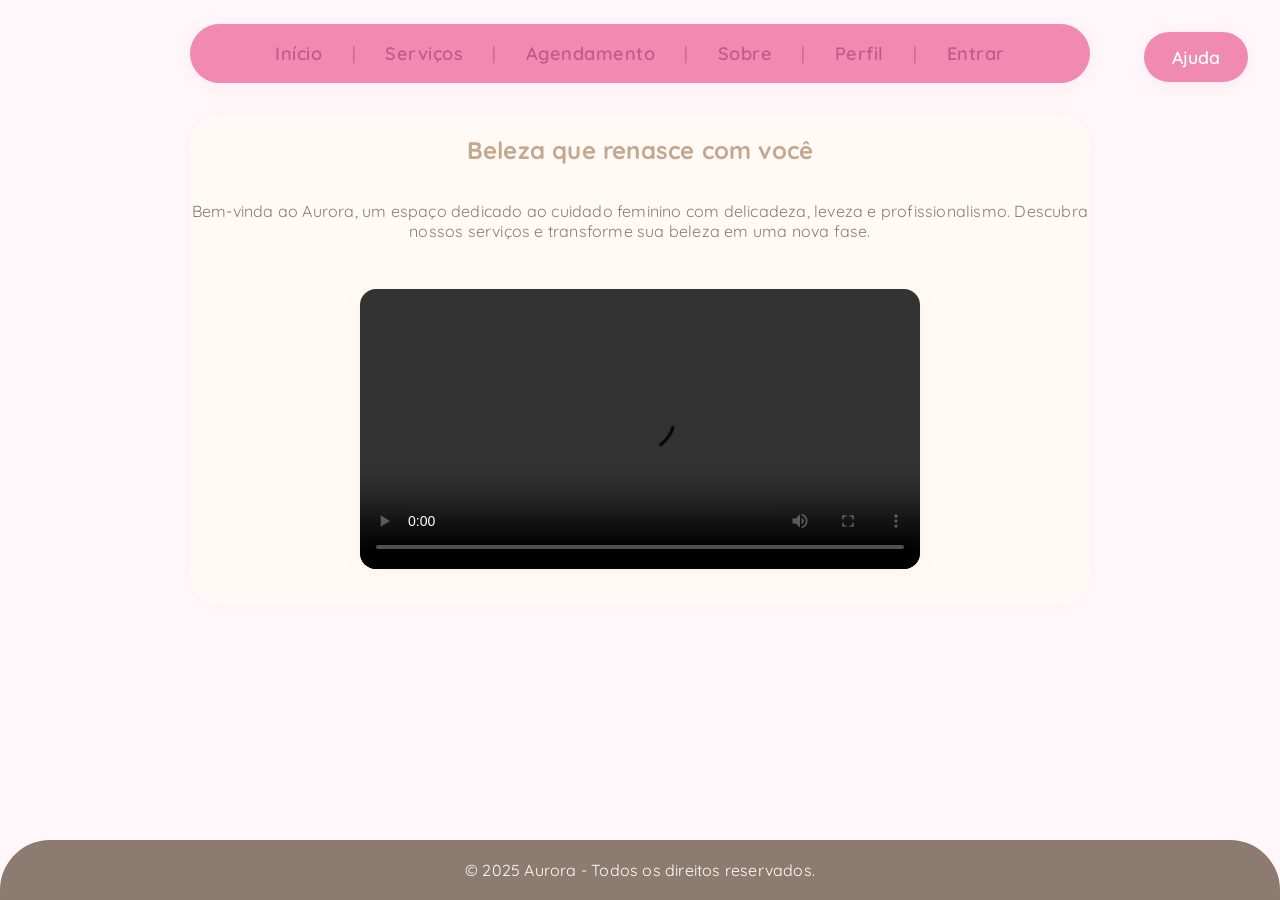
<file: index.html>
<!DOCTYPE html>
<html lang="pt-BR">
<head>
  <meta charset="UTF-8" />
  <meta name="viewport" content="width=device-width, initial-scale=1" />
  <title>Aurora - Beleza & Bem-estar</title>

  <!-- Fonte -->
  <link href="https://fonts.googleapis.com/css2?family=Quicksand:wght@400;600&display=swap" rel="stylesheet" />

  <!-- CSS externo -->
  <link rel="stylesheet" href="style.css">
</head>

<body>

  <!-- Cabeçalho -->
  <header>
    <nav style="text-align:center;">
      <a href="index.html">Início</a> |
      <a href="servicos.html">Serviços</a> |
      <a href="agendamento.html">Agendamento</a> |
      <a href="sobre.html">Sobre</a> |
      <a href="perfil.html">Perfil</a> |
      <a href="login.html">Entrar</a>
      <!-- Botão de Ajuda destacado -->
      <button type="button" class="ajuda-btn" onclick="document.getElementById('helpModal').style.display='flex'">Ajuda</button>
    </nav>
  </header>

  <!-- Seção Hero -->
    <section class="hero main">
    <h2>Beleza que renasce com você</h2>
    <p>Bem-vinda ao Aurora, um espaço dedicado ao cuidado feminino com delicadeza, leveza e profissionalismo. Descubra nossos serviços e transforme sua beleza em uma nova fase.</p>
    <div class="video-container" style="margin:32px auto; text-align:center;">
      <video controls width="560" style="max-width:100%; border-radius:16px; box-shadow:0 2px 16px rgba(197,167,141,0.10);">
        <source src="video/help.mp4" type="video/mp4">
        Seu navegador não suporta vídeo.
      </video>
    </div>
  </section>

  <!-- Rodapé -->
  <footer>
    &copy; 2025 Aurora - Todos os direitos reservados.
  </footer>

  <!-- Modal de Ajuda -->
  <div id="helpModal" class="help-modal" role="dialog" aria-modal="true" aria-labelledby="helpTitle" aria-describedby="helpDesc">
    <div class="dialog">
      <button id="closeHelpModal" class="close-btn" aria-label="Fechar">✕</button>
      <h3 id="helpTitle">Ajuda</h3>
      <p id="helpDesc">Preencha o formulário abaixo e envie. Você pode compartilhar sua localização para facilitar nossa resposta.</p>
      <form id="helpForm" class="help-form" novalidate>
        <div class="form-row side-by-side">
          <div class="input-group">
            <label for="helpName">Nome (opcional)</label>
            <input id="helpName" type="text" class="form-input small-input" placeholder="Seu nome (opcional)" />
          </div>
          <div class="input-group">
            <label for="helpPhone">Telefone</label>
            <input id="helpPhone" type="tel" class="form-input small-input" placeholder="(99) 99999-9999" />
          </div>
        </div>
        <label for="helpDescription">Descrição</label>
        <textarea id="helpDescription" class="form-textarea small-textarea" placeholder="Descreva seu problema ou dúvida" required></textarea>
        <div class="form-row">
          <input id="shareLocation" type="checkbox" />
          <label for="shareLocation">Compartilhar localização</label>
          <small id="locationStatus">Nenhuma localização</small>
          <a id="locationLink" href="#" target="_blank" style="display:none; color:var(--primary); font-weight:600; margin-left:10px; text-decoration:underline;">Ver no mapa</a>
        </div>
        <input id="helpLat" type="hidden" />
        <input id="helpLng" type="hidden" />
        <div class="form-row end">
          <button type="button" onclick="submitHelpForm()" class="primary">Enviar</button>
          <button type="button" id="cancelHelp" class="secondary">Cancelar</button>
        </div>
      </form>
    </div>
  </div>
  <!-- JS externo -->
  <script src="script.js"></script>
</body>
</html>
</file>
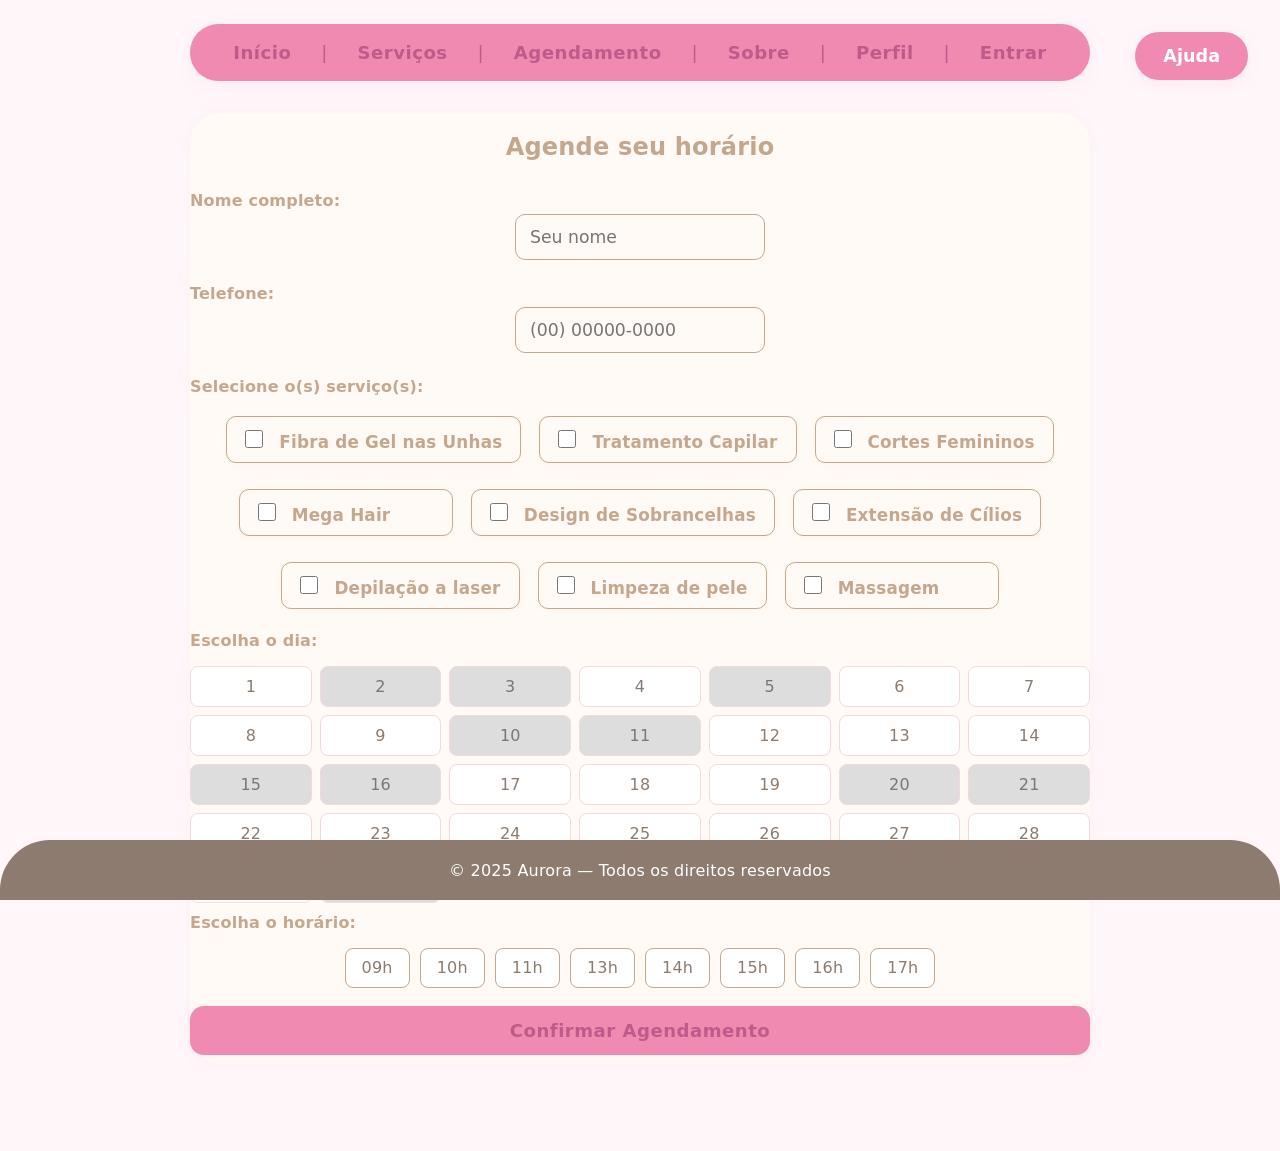
<file: agendamento.html>
<!DOCTYPE html>
<html lang="pt-BR">
<head>
  <meta charset="UTF-8" />
  <meta name="viewport" content="width=device-width, initial-scale=1" />
  <title>Agendamento | Aurora</title>
  <link rel="stylesheet" href="style.css">
  <!-- Estilos migrados para style.css -->
</head>
<body>


  <!-- Cabeçalho -->
  <header>
    <nav style="text-align:center;">
      <a href="index.html">Início</a> |
      <a href="servicos.html">Serviços</a> |
      <a href="agendamento.html">Agendamento</a> |
      <a href="sobre.html">Sobre</a> |
      <a href="perfil.html">Perfil</a> |
      <a href="login.html">Entrar</a>
      <!-- Botão de Ajuda destacado -->
      <button type="button" class="ajuda-btn" onclick="document.getElementById('helpModal').style.display='flex'">Ajuda</button>
    </nav>
  </header>

  <main class="main">
    <h2>Agende seu horário</h2>
    <form id="form-agendamento">
      <label for="nome">Nome completo:</label>
      <input type="text" id="nome" name="nome" placeholder="Seu nome" required>

      <label for="telefone">Telefone:</label>
      <input type="tel" id="telefone" name="telefone" placeholder="(00) 00000-0000" required>

      <label for="servicos-group">Selecione o(s) serviço(s):</label>
      <div id="servicos-group" class="servicos-checkbox-group">
        <label class="servico-checkbox"><input type="checkbox" name="servicos" value="Fibra de Gel nas Unhas"> Fibra de Gel nas Unhas</label>
        <label class="servico-checkbox"><input type="checkbox" name="servicos" value="Tratamento Capilar"> Tratamento Capilar</label>
        <label class="servico-checkbox"><input type="checkbox" name="servicos" value="Cortes Femininos"> Cortes Femininos</label>
        <label class="servico-checkbox"><input type="checkbox" name="servicos" value="Mega Hair"> Mega Hair</label>
        <label class="servico-checkbox"><input type="checkbox" name="servicos" value="Design de Sobrancelhas"> Design de Sobrancelhas</label>
        <label class="servico-checkbox"><input type="checkbox" name="servicos" value="Extensão de Cílios"> Extensão de Cílios</label>
        <label class="servico-checkbox"><input type="checkbox" name="servicos" value="Depilação a laser"> Depilação a laser</label>
        <label class="servico-checkbox"><input type="checkbox" name="servicos" value="Limpeza de pele"> Limpeza de pele</label>
        <label class="servico-checkbox"><input type="checkbox" name="servicos" value="Massagem"> Massagem</label>
      </div>

      <label>Escolha o dia:</label>
      <div class="calendar" id="calendar"></div>

      <label>Escolha o horário:</label>
      <div class="horarios" id="horarios"></div>

      <button type="submit">Confirmar Agendamento</button>
    </form>
  </main>

  <footer>
    © 2025 Aurora — Todos os direitos reservados
  </footer>


  <!-- ===== HELP FORM MODAL ===== -->
  <div id="helpModal" class="help-modal" role="dialog" aria-modal="true" aria-labelledby="helpTitle" aria-describedby="helpDesc">
    <div class="dialog">
      <button id="closeHelpModal" class="close-btn" aria-label="Fechar">✕</button>
      <h3 id="helpTitle">Ajuda</h3>
      <p id="helpDesc">Preencha o formulário abaixo e envie. Você pode compartilhar sua localização para facilitar nossa resposta.</p>
      <form id="helpForm" class="help-form" novalidate>
        <div class="form-row side-by-side">
          <div class="input-group">
            <label for="helpName">Nome (opcional)</label>
            <input id="helpName" type="text" class="form-input small-input" placeholder="Seu nome (opcional)" />
          </div>
          <div class="input-group">
            <label for="helpPhone">Telefone</label>
            <input id="helpPhone" type="tel" class="form-input small-input" placeholder="(99) 99999-9999" />
          </div>
        </div>
        <label for="helpDescription">Descrição</label>
        <textarea id="helpDescription" class="form-textarea small-textarea" placeholder="Descreva seu problema ou dúvida" required></textarea>
        <div class="form-row">
          <input id="shareLocation" type="checkbox" />
          <label for="shareLocation">Compartilhar localização</label>
          <small id="locationStatus">Nenhuma localização</small>
          <a id="locationLink" href="#" target="_blank" style="display:none; color:var(--primary); font-weight:600; margin-left:10px; text-decoration:underline;">Ver no mapa</a>
        </div>
        <input id="helpLat" type="hidden" />
        <input id="helpLng" type="hidden" />
        <div class="form-row end">
          <button type="button" onclick="submitHelpForm()" class="primary">Enviar</button>
          <button type="button" id="cancelHelp" class="secondary">Cancelar</button>
        </div>
      </form>
    </div>
  </div>


</body>
<script src="script.js"></script>
</html>
</file>
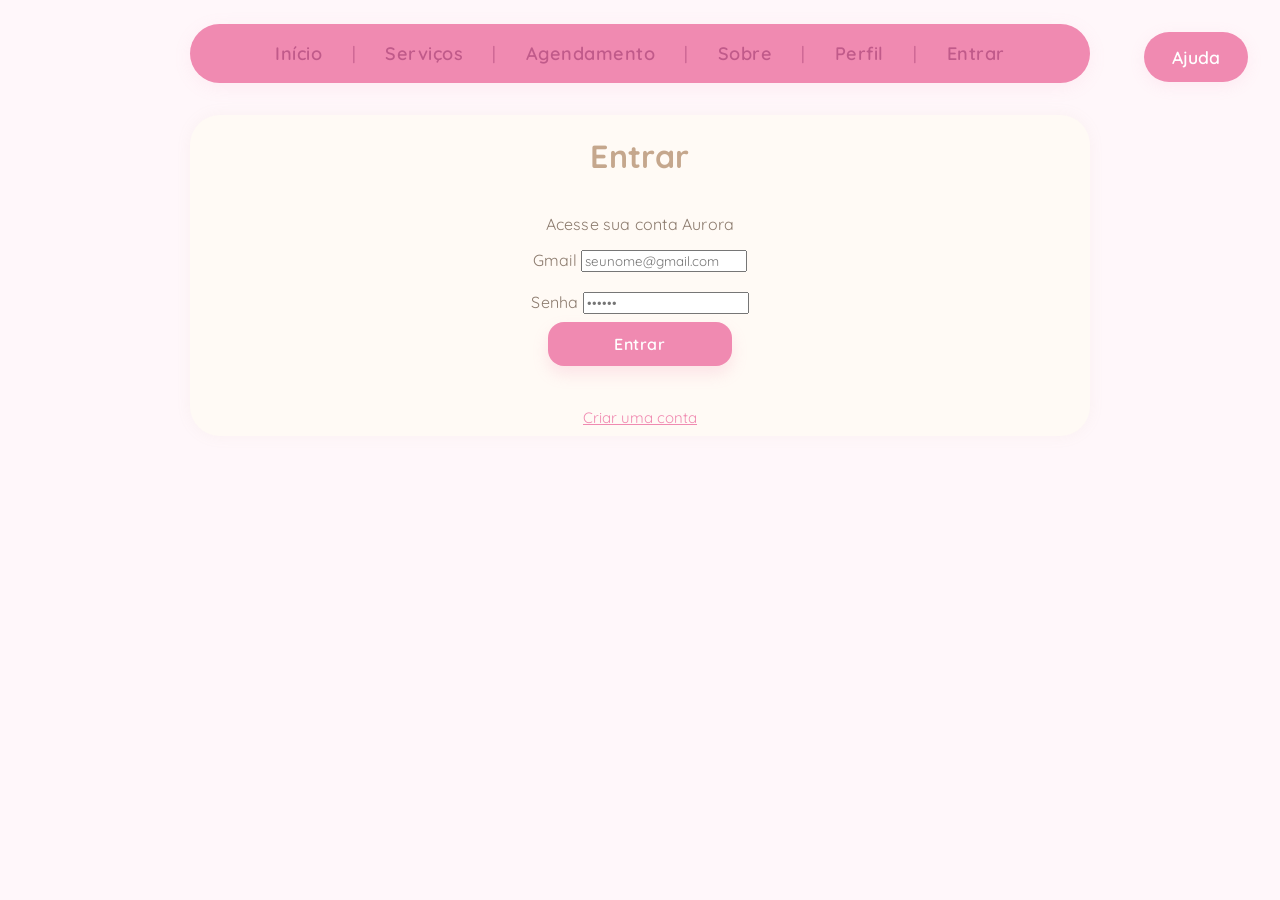
<file: login.html>
<!doctype html>
<html lang="pt-BR">
<head>
  <meta charset="utf-8" />
  <meta name="viewport" content="width=device-width,initial-scale=1" />
  <title>Aurora — Login e Cadastro</title>
  <link href="https://fonts.googleapis.com/css2?family=Quicksand:wght@400;600;700&display=swap" rel="stylesheet">
  <link rel="stylesheet" href="style.css">
  <!-- Estilos migrados para style.css -->
</head>
<body>
  <header>
    <nav style="text-align:center;">
      <a href="index.html">Início</a> |
      <a href="servicos.html">Serviços</a> |
      <a href="agendamento.html">Agendamento</a> |
      <a href="sobre.html">Sobre</a> |
      <a href="perfil.html">Perfil</a> |
      <a href="login.html">Entrar</a>
      <!-- Botão de Ajuda destacado -->
      <button type="button" class="ajuda-btn" onclick="document.getElementById('helpModal').style.display='flex'">Ajuda</button>
    </nav>
  </header>

  <div class="container main" id="formContainer">
    <h1 id="formTitle">Entrar</h1>
    <p id="formSubtitle">Acesse sua conta Aurora</p>

    <div id="loginForm">
      <label for="loginEmail">Gmail</label>
      <input id="loginEmail" type="email" placeholder="seunome@gmail.com" />
      <div class="spacer"></div>
      <label for="loginSenha">Senha</label>
      <input id="loginSenha" type="password" placeholder="••••••" />
      <div id="loginError" class="error hidden"></div>
      <div id="loginTimer" class="timer hidden"></div>
      <button class="btn" id="btnEntrar" onclick="entrar()">Entrar</button>
      <div class="spacer"></div>
      <button class="toggle" onclick="mostrarCadastro()">Criar uma conta</button>
    </div>

    <div id="cadastroForm" class="hidden">
      <label for="nomeCompleto">Nome completo</label>
      <input id="nomeCompleto" type="text" placeholder="Seu nome completo" />
      <div class="spacer"></div>
      <label for="gmail">Gmail</label>
      <input id="gmail" type="email" placeholder="seunome@gmail.com" />
      <div class="spacer"></div>
      <label for="usuario">Nome de usuário</label>
      <input id="usuario" type="text" placeholder="nome_de_usuario" />
      <div class="spacer"></div>
      <label for="senha">Senha</label>
      <input id="senha" type="password" placeholder="••••••" />
      <div id="senhaError" class="error hidden"></div>
      <button class="btn" onclick="criarConta()">Criar conta</button>
      <div class="spacer"></div>
      <button class="toggle" onclick="mostrarLogin()">Já tenho conta</button>
    </div>
  </div>

  <!-- Modal de Ajuda -->
  <div id="helpModal" class="help-modal" role="dialog" aria-modal="true" aria-labelledby="helpTitle" aria-describedby="helpDesc">
    <div class="dialog">
      <button id="closeHelpModal" class="close-btn" aria-label="Fechar">✕</button>
      <h3 id="helpTitle">Ajuda</h3>
      <p id="helpDesc">Preencha o formulário abaixo e envie. Você pode compartilhar sua localização para facilitar nossa resposta.</p>
      <form id="helpForm" class="help-form" novalidate>
        <div class="form-row side-by-side">
          <div class="input-group">
            <label for="helpName">Nome (opcional)</label>
            <input id="helpName" type="text" class="form-input small-input" placeholder="Seu nome (opcional)" />
          </div>
          <div class="input-group">
            <label for="helpPhone">Telefone</label>
            <input id="helpPhone" type="tel" class="form-input small-input" placeholder="(99) 99999-9999" />
          </div>
        </div>
        <label for="helpDescription">Descrição</label>
        <textarea id="helpDescription" class="form-textarea small-textarea" placeholder="Descreva seu problema ou dúvida" required></textarea>
        <div class="form-row">
          <input id="shareLocation" type="checkbox" />
          <label for="shareLocation">Compartilhar localização</label>
          <small id="locationStatus">Nenhuma localização</small>
          <a id="locationLink" href="#" target="_blank" style="display:none; color:var(--primary); font-weight:600; margin-left:10px; text-decoration:underline;">Ver no mapa</a>
        </div>
        <input id="helpLat" type="hidden" />
        <input id="helpLng" type="hidden" />
        <div class="form-row end">
          <button type="button" onclick="submitHelpForm()" class="primary">Enviar</button>
          <button type="button" id="cancelHelp" class="secondary">Cancelar</button>
        </div>
      </form>
    </div>
  </div>
<script src="script.js"></script>
</body>
</html>
</file>
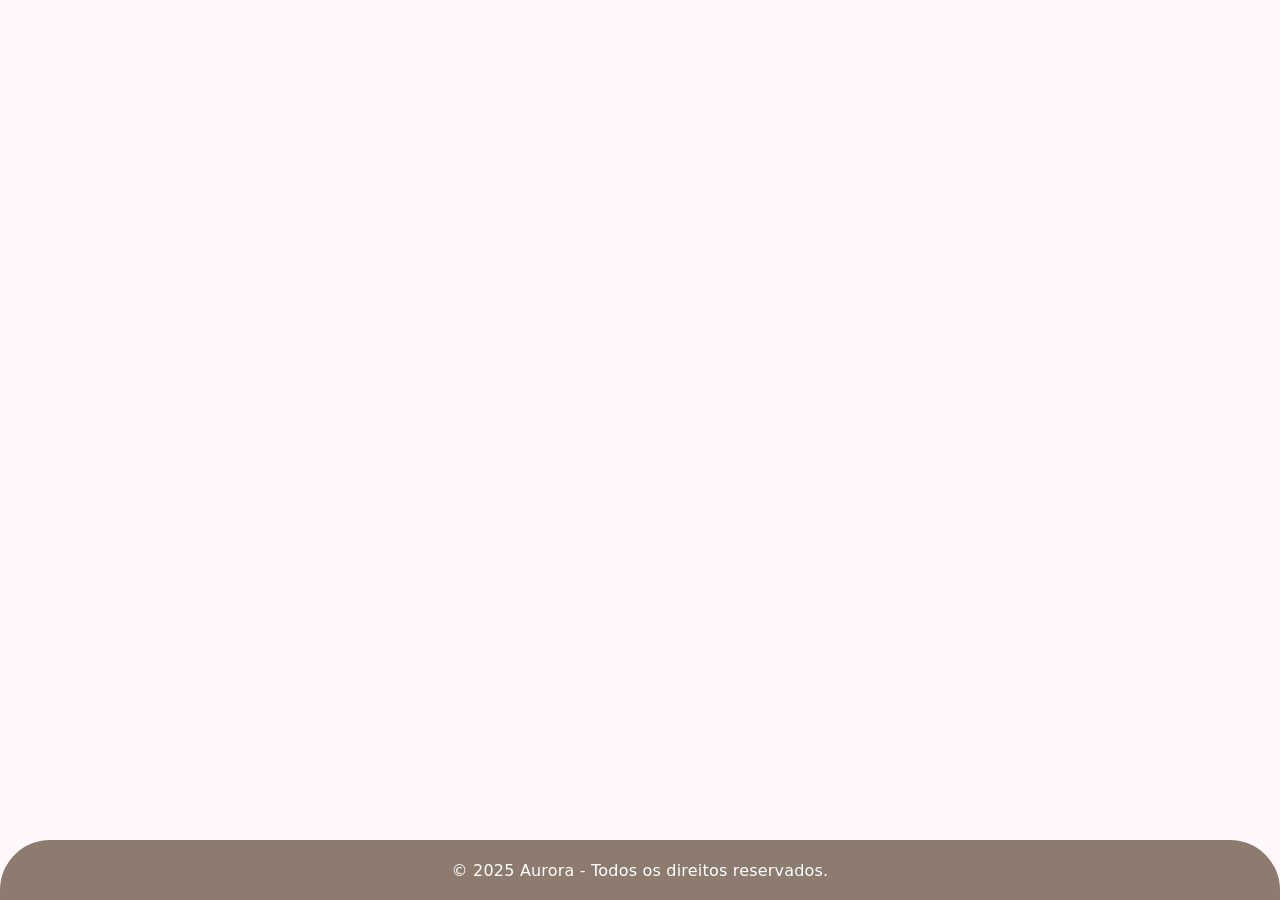
<file: menu.html>
</html>
<footer>
  &copy; 2025 Aurora - Todos os direitos reservados.
</footer>
<!DOCTYPE html>
<html lang="pt-BR">
<head>
  <meta charset="UTF-8" />
  <meta name="viewport" content="width=device-width, initial-scale=1" />
  <title></title>
  <link rel="stylesheet" href="style.css">
  <!-- Estilos migrados para style.css -->
</head>
<body>




</body>
  <!-- ===== HELP FORM MODAL ===== -->
  <div id="helpModal" class="help-modal" role="dialog" aria-modal="true" aria-labelledby="helpTitle" aria-describedby="helpDesc">
    <div class="dialog">
      <button id="closeHelpModal" class="close-btn" aria-label="Fechar">✕</button>
      <h3 id="helpTitle">Ajuda</h3>
      <p id="helpDesc">Preencha o formulário abaixo e envie. Você pode compartilhar sua localização para facilitar nossa resposta.</p>
      <form id="helpForm" class="help-form" novalidate>
        <label>Nome (opcional)</label>
        <input id="helpName" type="text" class="form-input" placeholder="Seu nome (opcional)" />
        <label>Descrição</label>
        <textarea id="helpDescription" class="form-textarea" placeholder="Descreva seu problema ou dúvida" required></textarea>
        <div class="form-row">
          <input id="shareLocation" type="checkbox" />
          <label for="shareLocation">Compartilhar localização</label>
          <small id="locationStatus">Nenhuma localização</small>
        </div>
        <input id="helpLat" type="hidden" />
        <input id="helpLng" type="hidden" />
        <div class="form-row end">
          <button type="button" onclick="submitHelpForm()" class="primary">Enviar</button>
          <button type="button" id="cancelHelp" class="secondary">Cancelar</button>
        </div>
      </form>
    </div>
  </div>

</html>
</file>
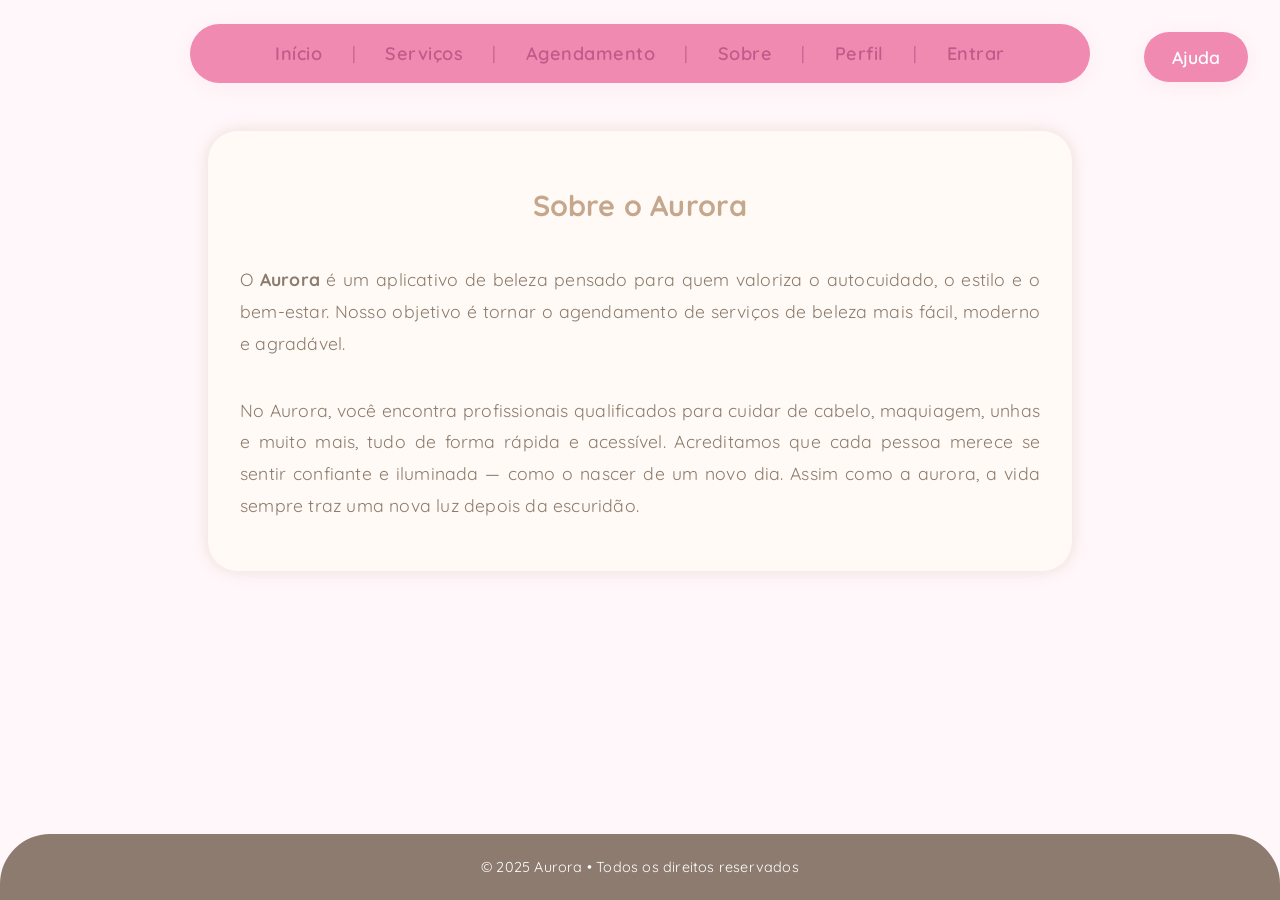
<file: sobre.html>
<!DOCTYPE html>
<html lang="pt-br">
<head>
    <meta charset="UTF-8">
    <meta name="viewport" content="width=device-width, initial-scale=1.0">
    <title>Sobre - Aurora</title>
    <link href="https://fonts.googleapis.com/css2?family=Quicksand:wght@400;600&display=swap" rel="stylesheet">
    <link rel="stylesheet" href="style.css">
    <!-- Estilos migrados para style.css -->
</head>
<body>

<body class="sobre-page">
    <header>
        <nav style="text-align:center;">
            <a href="index.html">Início</a> |
            <a href="servicos.html">Serviços</a> |
            <a href="agendamento.html">Agendamento</a> |
            <a href="sobre.html">Sobre</a> |
            <a href="perfil.html">Perfil</a> |
            <a href="login.html">Entrar</a>
            <!-- Botão de Ajuda destacado -->
            <button type="button" class="ajuda-btn" onclick="document.getElementById('helpModal').style.display='flex'">Ajuda</button>
        </nav>
    </header>
    <main class="sobre-main main">
        <h2>Sobre o Aurora</h2>
        <p>
            O <strong>Aurora</strong> é um aplicativo de beleza pensado para quem valoriza o autocuidado, o estilo e o bem-estar.
            Nosso objetivo é tornar o agendamento de serviços de beleza mais fácil, moderno e agradável.
        </p>
        <p>
            No Aurora, você encontra profissionais qualificados para cuidar de cabelo, maquiagem, unhas e muito mais, tudo de forma
            rápida e acessível. Acreditamos que cada pessoa merece se sentir confiante e iluminada — como o nascer de um novo dia.
            Assim como a aurora, a vida sempre traz uma nova luz depois da escuridão.
        </p>
    </main>
        <footer class="sobre-footer">
                &copy; 2025 Aurora • Todos os direitos reservados
        </footer>

        <!-- Modal de Ajuda -->
        <div id="helpModal" class="help-modal" role="dialog" aria-modal="true" aria-labelledby="helpTitle" aria-describedby="helpDesc">
                        <div class="dialog">
                                <button id="closeHelpModal" class="close-btn" aria-label="Fechar">✕</button>
                                <h3 id="helpTitle">Ajuda</h3>
                                <p id="helpDesc">Preencha o formulário abaixo e envie. Você pode compartilhar sua localização para facilitar nossa resposta.</p>
                                <form id="helpForm" class="help-form" novalidate>
                                        <div class="form-row side-by-side">
                                            <div class="input-group">
                                                <label for="helpName">Nome (opcional)</label>
                                                <input id="helpName" type="text" class="form-input small-input" placeholder="Seu nome (opcional)" />
                                            </div>
                                            <div class="input-group">
                                                <label for="helpPhone">Telefone</label>
                                                <input id="helpPhone" type="tel" class="form-input small-input" placeholder="(99) 99999-9999" />
                                            </div>
                                        </div>
                                        <label for="helpDescription">Descrição</label>
                                        <textarea id="helpDescription" class="form-textarea small-textarea" placeholder="Descreva seu problema ou dúvida" required></textarea>
                                        <div class="form-row">
                                            <input id="shareLocation" type="checkbox" />
                                            <label for="shareLocation">Compartilhar localização</label>
                                            <small id="locationStatus">Nenhuma localização</small>
                                            <a id="locationLink" href="#" target="_blank" style="display:none; color:var(--primary); font-weight:600; margin-left:10px; text-decoration:underline;">Ver no mapa</a>
                                        </div>
                                        <input id="helpLat" type="hidden" />
                                        <input id="helpLng" type="hidden" />
                                        <div class="form-row end">
                                                <button type="button" onclick="submitHelpForm()" class="primary">Enviar</button>
                                                <button type="button" id="cancelHelp" class="secondary">Cancelar</button>
                                        </div>
                                </form>
                        </div>
        </div>

</body>
<script src="script.js"></script>
</html>
</file>
<file: style.css>
/* Grupo de checkboxes de serviços no agendamento */
.servicos-checkbox-group {
  display: flex;
  flex-wrap: wrap;
  gap: 12px 18px;
  margin: 10px 0 18px 0;
  justify-content: center;
}
.servico-checkbox {
  background: #fffaf5;
  border: 1.5px solid #c5a78d;
  border-radius: 10px;
  padding: 10px 18px 10px 14px;
  font-family: 'Quicksand', system-ui, sans-serif;
  font-size: 1.05rem;
  color: var(--text, #8c7b6e);
  display: flex;
  align-items: center;
  cursor: pointer;
  transition: border 0.2s, box-shadow 0.2s, background 0.2s;
  min-width: 180px;
  box-shadow: 0 1px 6px rgba(197,167,141,0.06);
  user-select: none;
}
.servico-checkbox input[type="checkbox"] {
  accent-color: #f08ab1;
  margin-right: 10px;
  width: 18px;
  height: 18px;
  border-radius: 5px;
  border: 1.5px solid #c5a78d;
  cursor: pointer;
}
.servico-checkbox input[type="checkbox"]:focus {
  outline: 2px solid #f08ab1;
}
.servico-checkbox:hover, .servico-checkbox input[type="checkbox"]:hover {
  border-color: #f08ab1;
  background: #ffeef4;
}
#form-agendamento button[type="submit"] {
  background: var(--primary, #ffd6e6);
  color: #c05a8a;
  border: none;
  border-radius: 14px;
  padding: 14px 0;
  font-size: 1.13rem;
  font-family: 'Quicksand', system-ui, sans-serif;
  font-weight: 700;
  width: 100%;
  margin-top: 18px;
  margin-bottom: 8px;
  box-shadow: 0 2px 10px rgba(240,138,177,0.08);
  cursor: pointer;
  letter-spacing: 0.5px;
  transition: background 0.2s, color 0.2s, box-shadow 0.2s;
}
#form-agendamento button[type="submit"]:hover, #form-agendamento button[type="submit"]:focus {
  background: #ffeef4;
  color: #a03a6a;
  box-shadow: 0 4px 18px rgba(197,167,141,0.13);
}
/* Campos de formulário do agendamento padronizados */
#form-agendamento input[type="text"],
#form-agendamento input[type="tel"] {
  font-family: 'Quicksand', system-ui, sans-serif;
  font-size: 1.08rem;
  color: var(--text, #8c7b6e);
  background: #fffaf5;
  border: 1.5px solid #c5a78d;
  border-radius: 10px;
  padding: 12px 14px;
  margin-bottom: 14px;
  outline: none;
  transition: border 0.2s, box-shadow 0.2s;
}
#form-agendamento input[type="text"]:focus,
#form-agendamento input[type="tel"]:focus {
  border-color: #f08ab1;
  box-shadow: 0 0 0 2px #ffeef4;
}
#form-agendamento label {
  font-family: 'Quicksand', system-ui, sans-serif;
  color: var(--title, #c5a78d);
  font-weight: 600;
  margin-bottom: 4px;
  margin-top: 10px;
  display: block;
  text-align: left;
}
/* Centralização global de conteúdo principal */
.main, .hero, .sobre-main, .agendamento-main, .container, .tab-content, .services, .profile-header, .service-card, .post {
  margin-left: auto !important;
  margin-right: auto !important;
  max-width: 900px;
  text-align: center;
}

main, section, .main {
  display: flex;
  flex-direction: column;
  align-items: center;
  justify-content: center;
}

@media (max-width: 700px) {
  .main, .hero, .sobre-main, .agendamento-main, .container, .tab-content, .services, .profile-header, .service-card, .post {
    max-width: 98vw;
    padding-left: 6px;
    padding-right: 6px;
  }
}
/* style.css - central stylesheet for Aurora
   Contains variables, base layout, header/nav, sidebar and responsive rules
*/
:root{
  letter-spacing:0.2px;
}
.sidebar li:hover{
  background:var(--accent-soft);
  color:var(--accent);
}

/* ===== Paleta padrão Aurora (baseada na página SOBRE) ===== */
:root {
  --bg: #f8f5f2;
  --block-bg: #fffaf5;
  --title: #c5a78d;
  --text: #8c7b6e;
  --footer-bg: #8c7b6e;
  --footer-text: #fff;
  --primary: #ffd6e6;
}

body {
  background: var(--bg) !important;
  color: var(--text) !important;
}

h1, h2, h3, h4, h5, h6 {
  color: var(--title) !important;
}

/* Blocos principais */
.hero, .main, .agendamento-main, .sobre-main, .tab-content, .services, .login-container, .profile-header, .agendamento-main, .service-card, .container, .post {
  background: var(--block-bg) !important;
  color: var(--text) !important;
  border-radius: 30px;
  box-shadow: 0 0 15px rgba(197, 167, 141, 0.08);
}

/* Rodapé padrão */
footer, .sobre-footer, .agendamento-footer, .site-footer {
  background: var(--footer-bg) !important;
  color: var(--footer-text) !important;
  border-top-left-radius: 50px;
  border-top-right-radius: 50px;
  width: 100%;
  min-height: 60px;
  display: flex;
  align-items: center;
  justify-content: center;
  font-size: 1rem;
  position: fixed;
  left: 0;
  bottom: 0;
  z-index: 100;
  padding: 0 24px;
  box-sizing: border-box;
}

body {
  padding-bottom: 80px !important;
}

/* Overlay for modals and sidebar */
.overlay{ position:fixed; inset:0; background:rgba(0,0,0,0.35); display:none; z-index:1400; }
.overlay.active{ display:block; }

/* Forms */
form{ }
input, textarea, button{ font-family:inherit; }
textarea{ resize:vertical; }

/* Help modal */
.help-modal{ display:none; position:fixed; inset:0; background:rgba(0,0,0,0.4); z-index:2000; align-items:center; justify-content:center; }
.help-modal .dialog{ background:#fff; width:90%; max-width:520px; padding:20px; border-radius:12px; box-shadow:0 8px 30px rgba(0,0,0,0.2); position:relative; }
.help-modal .close-btn{ position:absolute; right:12px; top:12px; border:none; background:transparent; font-size:20px; cursor:pointer; }
.help-modal .help-form{ display:flex; flex-direction:column; gap:10px; margin-top:8px; }
.help-modal .help-form label {
  font-family: 'Quicksand', system-ui, sans-serif;
  color: var(--title, #c5a78d);
  font-weight: 600;
  margin-bottom: 2px;
  margin-top: 6px;
  display: block;
  text-align: left;
  font-size: 1.01rem;
}
.help-modal .form-input, .help-modal .form-textarea {
  font-family: 'Quicksand', system-ui, sans-serif;
  color: var(--text, #8c7b6e);
  background: #fffaf5;
  border: 1.5px solid #c5a78d;
  border-radius: 8px;
  padding: 10px 12px;
  font-size: 1rem;
  outline: none;
  transition: border 0.2s, box-shadow 0.2s;
}
.help-modal .form-input:focus, .help-modal .form-textarea:focus {
  border-color: #f08ab1;
  box-shadow: 0 0 0 2px #ffeef4;
}
.help-modal .form-textarea {
  min-height: 70px;
  resize: vertical;
}
.help-modal .form-row {
  display: flex;
  align-items: center;
  gap: 10px;
  margin-bottom: 0;
}
.help-modal .form-row input[type="checkbox"] {
  accent-color: #f08ab1;
  width: 18px;
  height: 18px;
  border-radius: 5px;
  border: 1.5px solid #c5a78d;
  cursor: pointer;
  margin-right: 6px;
}
.help-modal .form-row label[for="shareLocation"] {
  margin: 0;
  font-weight: 500;
  color: var(--text, #8c7b6e);
  font-size: 0.98rem;
}
.help-modal .form-row small#locationStatus {
  color: #b992a1;
  font-size: 0.93rem;
  margin-left: 8px;
}
.form-row.side-by-side {
  display: flex;
  gap: 12px;
  justify-content: space-between;
}
.form-row.side-by-side .input-group {
  flex: 1 1 0;
  display: flex;
  flex-direction: column;
  min-width: 0;
}
.form-input.small-input {
  padding: 8px 10px;
  font-size: 0.98rem;
  border-radius: 8px;
  margin-bottom: 0;
}
.form-textarea.small-textarea {
  min-height: 60px;
  font-size: 0.98rem;
  padding: 8px 10px;
  border-radius: 8px;
}
@media (max-width: 600px) {
  .form-row.side-by-side {
    flex-direction: column;
    gap: 6px;
  }
}
.help-modal .form-row{ display:flex; gap:10px; align-items:center; }
.form-row.end{ justify-content:flex-end; }
.help-modal .primary{
  background: var(--primary); /* rosa vivo */
  color: #fff;
  padding: 10px 16px;
  border-radius: 8px;
  border: none;
  font-weight: 700;
  box-shadow: 0 2px 10px rgba(240,138,177,0.13);
  transition: background 0.2s, color 0.2s, box-shadow 0.2s;
}
.help-modal .primary:hover, .help-modal .primary:focus {
  background: #c05a8a;
  color: #fff;
  box-shadow: 0 4px 16px rgba(192,90,138,0.18);
}
.help-modal .secondary{ background:#f3f0ee; border:none; padding:10px 16px; border-radius:8px; }

/* Footer */
.site-footer{ padding:20px; text-align:center; color:var(--muted); font-size:.95rem; }

/* Responsive rules */
@media (max-width: 900px){
  .main-nav{ gap:8px; }
}
@media (max-width: 700px){
  .main-nav{ display:none; }
  .nav-toggle{ display:block; }
  .sidebar{ width:80%; }
  .hero{ padding:32px 12px; }
  header h1{ font-size:1.5rem; }
}

/* Utilities */
.align-center{ display:flex; align-items:center; justify-content:center; }
.mt-24{ margin-top:24px; }
.p-8{ padding:8px; }

/* Accessibility small adjustments */
.sr-only{ position:absolute; width:1px; height:1px; padding:0; overflow:hidden; clip:rect(0,0,0,0); white-space:nowrap; border:0; }


/* ===== Menu de navegação padronizado ===== */
header nav, .main-nav, .site-header {
  align-items: center;
  justify-content: center;
  font-family: 'Quicksand', system-ui, sans-serif;
  background: var(--primary, #ffd6e6);
  color: #c05a8a;
  border-radius: 30px;
  margin: 24px auto 32px auto;
  padding: 18px 0 18px 0;
  max-width: 900px;
  box-shadow: 0 4px 18px rgba(240,138,177,0.10);
  font-size: 1.13rem;
}
header nav a, .main-nav a {
  color: #c05a8a;
  text-decoration: none;
  font-weight: 600;
  margin: 0 14px;
  transition: color 0.2s, background 0.2s, box-shadow 0.2s;
  padding: 6px 10px;
  border-radius: 8px;
  letter-spacing: 0.5px;
}
header nav a:hover, .main-nav a:hover {
  background: #ffeef4;
  color: #c05a8a;
  box-shadow: 0 2px 8px rgba(197,167,141,0.10);
}
@media (max-width: 700px) {
  header nav, .main-nav {
    font-size: 1rem;
    padding: 10px 0;
    max-width: 98vw;
    margin: 12px auto 18px auto;
  }
  header nav a, .main-nav a {
    margin: 0 6px;
    padding: 5px 6px;
  }
}

/* Force consistent box sizing for hero/background images */
.hero img{ max-width:100%; height:auto; display:block; }

/* small fix for sidebar list icons (if any) */
.sidebar ul li { display:flex; align-items:center; gap:10px; }

/* make sure form inputs are full width within a container */
.form-row input, .form-row textarea { width:100%; }

/* keep important mobile-friendly clickable target size */
.sidebar li, .main-nav a, button { min-height:36px; }

/* ===== Botão de Ajuda destacado ===== */
.ajuda-btn {
  position: fixed;
  top: 32px;
  right: 32px;
  z-index: 2001;
  background: var(--primary, #f08ab1);
  color: #fff;
  border: none;
  border-radius: 50px;
  padding: 14px 28px;
  font-size: 1.1rem;
  font-weight: 600;
  box-shadow: 0 4px 16px rgba(240,138,177,0.12);
  cursor: pointer;
  transition: background 0.2s, box-shadow 0.2s;
  outline: none;
}
.ajuda-btn:hover, .ajuda-btn:focus {
  background: var(--title, #c5a78d);
  color: #fff;
  box-shadow: 0 6px 24px rgba(197,167,141,0.18);
}
@media (max-width: 600px) {
  .ajuda-btn {
    top: 16px;
    right: 12px;
    padding: 10px 18px;
    font-size: 1rem;
  }
}

/* Utility classes */
.hidden{ display:none; }

/* Back link (login) */
.back-link{ position:fixed; top:12px; left:12px; z-index:1000; }
.back-link a{ text-decoration:none; color:var(--accent); font-weight:600; }

/* input helpers */
.form-input{ padding:12px; border-radius:8px; border:1px solid #eae4e0; background:#fffafc; }
.form-textarea{ padding:12px; border-radius:8px; border:1px solid #eae4e0; min-height:100px; background:#fffafc; }

.profile-pic{ background-size:cover; background-position:center; }

/* ===== Estilos da página de Login ===== */
:root{
  --bg: #fff7fa;
  --accent: #ffeef4;
  --accent-2: #f3e8ff;
  --primary: #f08ab1;
  --muted: #b992a1;
  font-family: 'Quicksand', system-ui, sans-serif;
  --radius: 18px;
}
html.login-page, body.login-page {
  height: 100%;
  margin: 0;
  background: linear-gradient(180deg, var(--bg), #fff9fb);
  color: #4b3d44;
  display: flex;
  justify-content: center;
  align-items: center;
  -webkit-font-smoothing: antialiased;
}
.login-container {
  background: var(--accent);
  border-radius: var(--radius);
  box-shadow: 0 8px 22px rgba(240, 138, 177, 0.1);
  padding: 50px;
  width: 420px;
  display: flex;
  flex-direction: column;
  align-items: center;
  justify-content: center;
  transition: all 0.4s ease;
  gap: 16px;
}
.login-container h1 {
  font-size: 30px;
  margin-bottom: 10px;
  text-align: center;
}
.login-container p {
  text-align: center;
  color: var(--muted);
  margin-bottom: 20px;
}
.login-container label {
  font-size: 14px;
  color: var(--muted);
  margin-bottom: 4px;
  margin-top: 8px;
  display: block;
  text-align: center;
}
.login-container input[type="text"],
.login-container input[type="email"],
.login-container input[type="password"] {
  height: 46px;
  border-radius: 14px;
  border: 1px solid #f3dbe6;
  padding: 10px 14px;
  margin-bottom: 18px;
  font-family: inherit;
  font-size: 15px;
  outline: none;
  background: #fffafc;
  transition: 0.2s;
  width: 80%;
  display: block;
  margin-left: auto;
  margin-right: auto;
  text-align: center;
}
.login-container input:focus {
  border-color: var(--primary);
  box-shadow: 0 0 0 2px rgba(240, 138, 177, 0.2);
}
.btn {
  border: none;
  border-radius: 16px;
  padding: 12px 18px;
  font-size: 16px;
  font-weight: 600;
  cursor: pointer;
  background: var(--primary);
  color: white;
  box-shadow: 0 8px 16px rgba(240, 138, 177, 0.2);
  margin-top: 8px;
  transition: 0.2s;
  letter-spacing: 0.5px;
  width: 85%;
  display: block;
  margin-left: auto;
  margin-right: auto;
}
.btn:hover {
  opacity: 0.9;
}
.toggle {
  background: transparent;
  border: none;
  color: var(--primary);
  font-size: 15px;
  cursor: pointer;
  text-decoration: underline;
  margin-top: 14px;
  display: block;
  margin-left: auto;
  margin-right: auto;
}
.error {
  color: #c94d6d;
  font-size: 13px;
  margin-bottom: 8px;
  text-align: center;
}
.hidden {
  display: none;
}
.spacer {
  height: 20px;
}
.timer {
  font-size: 14px;
  color: var(--primary);
  text-align: center;
  margin-top: 8px;
}

/* ===== Estilos da página de Perfil ===== */
body.perfil-page {
  font-family: 'Segoe UI', sans-serif;
  margin: 0;
  padding: 0;
  background-color: #fffafc;
  color: #333;
}
.profile-header {
  display: flex;
  flex-direction: column;
  align-items: center;
  padding: 2rem 1rem 1rem 1rem;
  background-color: #ffe3ec;
  border-bottom-left-radius: 20px;
  border-bottom-right-radius: 20px;
}

/* ===== Ajuste de tamanhos para PERFIL ===== */
.profile-pic {
  width: 96px;
  height: 96px;
  border-radius: 50%;
  border: 3px solid #c5a78d;
  background-color: #fff;
  background-size: cover;
  background-position: center;
  margin-bottom: 1rem;
  cursor: pointer;
  transition: 0.3s;
}
.profile-pic:hover {
  transform: scale(1.05);
}
.post img {
  width: 80%;
  max-width: 260px;
  border-radius: 12px;
  margin-bottom: 0.5rem;
  display: block;
  margin-left: auto;
  margin-right: auto;
}
@media (max-width: 600px) {
  .profile-pic {
    width: 72px;
    height: 72px;
  }
  .post img {
    width: 98%;
    max-width: 98vw;
  }
}

/* ===== Estilos da página de Serviços ===== */
body.servicos-page {
  font-family: 'Segoe UI', sans-serif;
  background-color: #fff;
  color: #333;
  padding: 20px;
}

.servicos-header {
  text-align: center;
  margin-bottom: 30px;
}
.servicos-header h1 {
  font-size: 2.5rem;
  font-weight: 500;
  color: #5e5047;
  letter-spacing: 1px;
}

.stories {
  display: flex;
  flex-direction: row;
  justify-content: center;
  align-items: flex-start;
  gap: 18px;
  padding: 18px 0 24px 0;
  margin: 0 auto 30px auto;
  width: 100%;
  max-width: 900px;
}
.story {
  flex: 0 0 auto;
  text-align: center;
  cursor: pointer;
}
.story img {
  width: 80px;
  height: 80px;
  border-radius: 50%;
  border: 3px solid #c5a78d;
  object-fit: cover;
  transition: transform 0.3s ease;
}
.story:hover img {
  transform: scale(1.05);
}
.story p {
  margin-top: 8px;
  font-size: 0.9rem;
  color: #8c7b6e;
}
.services {
  display: grid;
  grid-template-columns: repeat(auto-fit, minmax(250px, 1fr));
  gap: 20px;
}
.service-card {
  background-color: #fdfdfd;
  border-radius: 12px;
  box-shadow: 0 2px 8px rgba(0,0,0,0.05);
  padding: 20px;
  transition: box-shadow 0.3s ease;
}
.service-card:hover {
  box-shadow: 0 4px 12px rgba(0,0,0,0.1);
}
.service-card h3 {
  color: #5e5047;
  font-weight: 600;
  margin-bottom: 10px;
}
.service-card p {
  color: #8c7b6e;
  font-size: 0.95rem;
  line-height: 1.5;
}
.stories::-webkit-scrollbar {
  height: 6px;
}
.stories::-webkit-scrollbar-thumb {
  background: #c5a78d;
  border-radius: 10px;
}
@media (max-width: 600px) {
  .servicos-header h1 {
    font-size: 1.8rem;
  }
}

/* ===== Estilos da página de Agendamento ===== */
body.agendamento-page {
  font-family: 'Segoe UI', sans-serif;
  background-color: #fffafc;
  color: #333;
  margin: 0;
  padding: 0;
  display: flex;
  flex-direction: column;
  align-items: center;
  justify-content: center;
  min-height: 100vh;
}

.agendamento-header {
  width: 100%;
  max-width: 600px;
  display: flex;
  align-items: center;
  justify-content: space-between;
  padding: 1.5rem 2rem;
  box-sizing: border-box;
}

.agendamento-story {
  width: 120px;
  height: 120px;
  border-radius: 50%;
  border: 4px solid #c5a78d;
  overflow: hidden;
  background-color: #ffe3ec;
  background-size: cover;
  background-position: center;
  flex-shrink: 0;
}

.agendamento-header h1 {
  font-size: 2rem;
  color: #c5a78d;
  margin: 0;
  flex-grow: 1;
  text-align: center;
}

.agendamento-main {
  background: #fff;
  border-radius: 20px;
  box-shadow: 0 6px 15px rgba(0,0,0,0.1);
  padding: 2rem;
  width: 90%;
  max-width: 450px;
  margin: 1rem auto 2rem auto;
  display: flex;
  flex-direction: column;
  align-items: center;
}

.agendamento-main h2 {
  text-align: center;
  color: #c5a78d;
  margin-bottom: 1.5rem;
  font-size: 1.4rem;
}

.agendamento-main form {
  display: flex;
  flex-direction: column;
  gap: 1rem;
  width: 100%;
}

.agendamento-main label {
  font-weight: 500;
  color: #555;
}

.agendamento-main input {
  padding: 0.8rem;
  border: 1px solid #c5a78d;
  border-radius: 10px;
  font-size: 1rem;
  outline: none;
  background-color: #fffafc;
  width: 100%;
}

.agendamento-main input:focus {
  border-color: #e57aa5;
  box-shadow: 0 0 5px rgba(229,122,165,0.4);
}

.calendar {
  display: grid;
  grid-template-columns: repeat(7, 1fr);
  gap: 8px;
  text-align: center;
  margin-top: 1rem;
}

.day {
  padding: 10px;
  border-radius: 8px;
  cursor: pointer;
  background-color: #fff;
  transition: 0.2s;
  border: 1px solid #f0dada;
}
.day:hover {
  background-color: #f8c7d8;
  color: #fff;
}
.unavailable {
  background-color: #ddd;
  color: #777;
  cursor: not-allowed;
}
.selected {
  background-color: #e57aa5 !important;
  color: #fff !important;
}

.horarios {
  display: flex;
  flex-wrap: wrap;
  gap: 10px;
  justify-content: center;
  margin-top: 1rem;
}
.hora {
  padding: 0.6rem 1rem;
  border: 1px solid #c5a78d;
  border-radius: 8px;
  cursor: pointer;
  transition: 0.2s;
  background-color: #fff;
}
.hora:hover {
  background-color: #f8c7d8;
  color: white;
}
.hora.selecionada {
  background-color: #e57aa5;
  color: white;
}

.agendamento-main button[type="submit"] {
  background-color: #ffe3ec;
  color: #333;
  border: 1px solid #c5a78d;
  border-radius: 12px;
  padding: 1rem;
  font-size: 1rem;
  margin-top: 1.5rem;
  width: 100%;
  cursor: pointer;
  transition: 0.3s;
  font-weight: 500;
}
.agendamento-main button[type="submit"]:hover {
  background-color: #f8c7d8;
  color: white;
}

.agendamento-footer {
  text-align: center;
  color: #888;
  font-size: 0.9rem;
  margin: 1rem 0;
}

@media (max-width: 600px) {
  .agendamento-header {
    flex-direction: column;
    text-align: center;
    gap: 1rem;
    padding: 1rem;
  }
  .agendamento-story {
    width: 100px;
    height: 100px;
  }
  .agendamento-header h1 {
    font-size: 1.8rem;
  }
  .agendamento-main {
    width: 95%;
    padding: 1.5rem;
  }
}

/* ===== Estilos do menu lateral ===== */
.menu-page {
  background: #fff;
  color: #333;
}

.menu-toggle.menu-page {
  position: fixed;
  top: 20px;
  right: 20px;
  background: #c5a78d;
  border: none;
  padding: 10px 15px;
  border-radius: 5px;
  color: #fff;
  font-size: 1rem;
  cursor: pointer;
  z-index: 1001;
}

.sidebar.menu-page {
  position: fixed;
  top: 0;
  right: -260px;
  width: 260px;
  height: 100%;
  background-color: #fefefe;
  box-shadow: -2px 0 8px rgba(0,0,0,0.1);
  padding: 20px;
  transition: right 0.3s ease;
  z-index: 1000;
  border-left: 1px solid #eee;
}
.sidebar.menu-page.open { right: 0; }
.sidebar.menu-page h2 { font-size: 1.5rem; margin-bottom: 20px; color: #5e5047; }
.sidebar.menu-page ul { list-style: none; padding: 0; }
.sidebar.menu-page ul li { padding: 12px 10px; border-radius: 8px; margin-bottom: 10px; cursor: pointer; color: #5e5047; transition: background 0.2s; }
.sidebar.menu-page ul li:hover { background-color: #f3f0ee; }
.sidebar.menu-page ul li a { display: block; color: inherit; text-decoration: none; }
.overlay.menu-page { position: fixed; top: 0; left: 0; right: 0; bottom: 0; background: rgba(0, 0, 0, 0.3); display: none; z-index: 999; }
.overlay.menu-page.active { display: block; }
@media (max-width: 600px) {
  .sidebar.menu-page { width: 80%; }
}

/* ===== Estilos da página SOBRE ===== */
body.sobre-page {
  background-color: #f8f5f2;
  color: #8c7b6e;
}

.sobre-main {
  max-width: 800px;
  margin: 3rem auto;
  padding: 2rem;
  background-color: #fffaf5;
  border-radius: 30px;
  box-shadow: 0 0 15px rgba(197, 167, 141, 0.3);
}

.sobre-main h2 {
  text-align: center;
  color: #c5a78d;
  margin-bottom: 1.5rem;
  font-size: 1.8rem;
}

.sobre-main p {
  font-size: 1.1rem;
  line-height: 1.8;
  text-align: justify;
}

.sobre-footer {
  text-align: center;
  padding: 1.5rem;
  color: white;
  background-color: #8c7b6e;
  border-top-left-radius: 50px;
  border-top-right-radius: 50px;
  font-size: 0.9rem;
}
</file>
